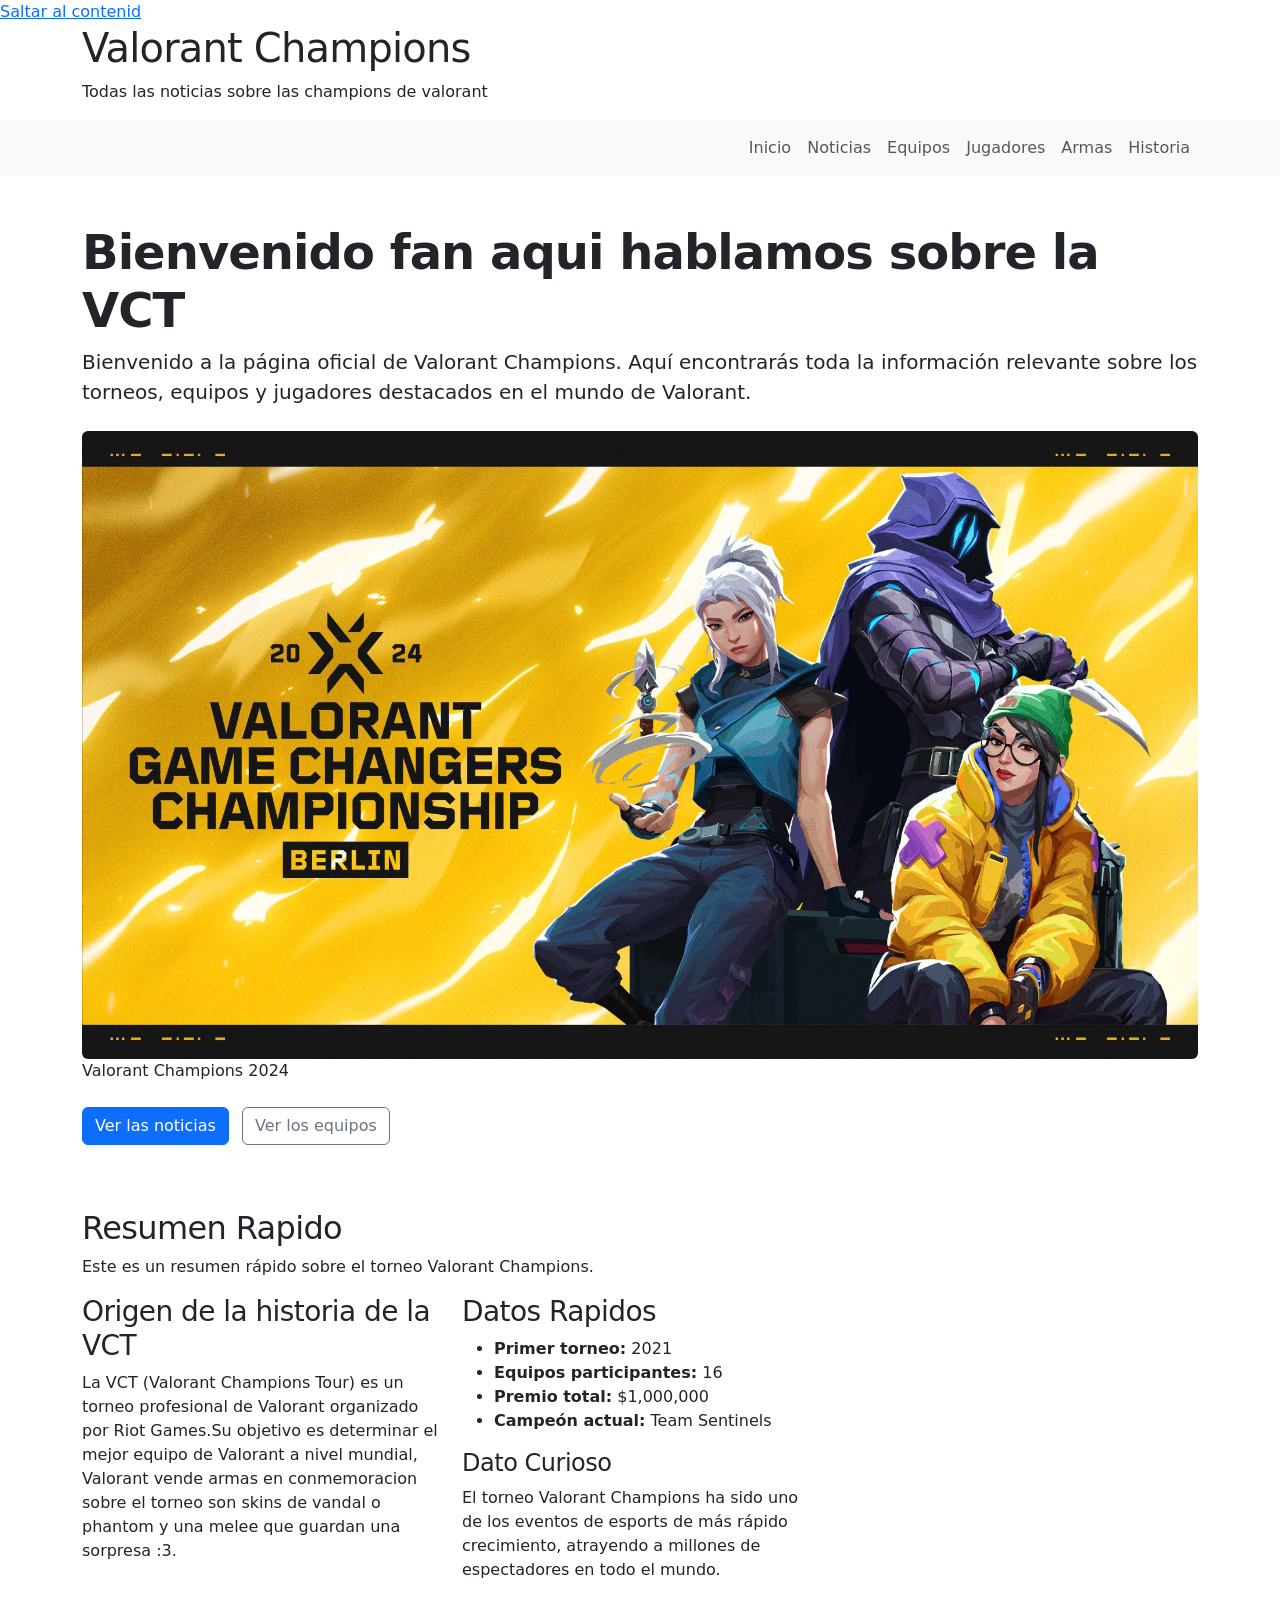
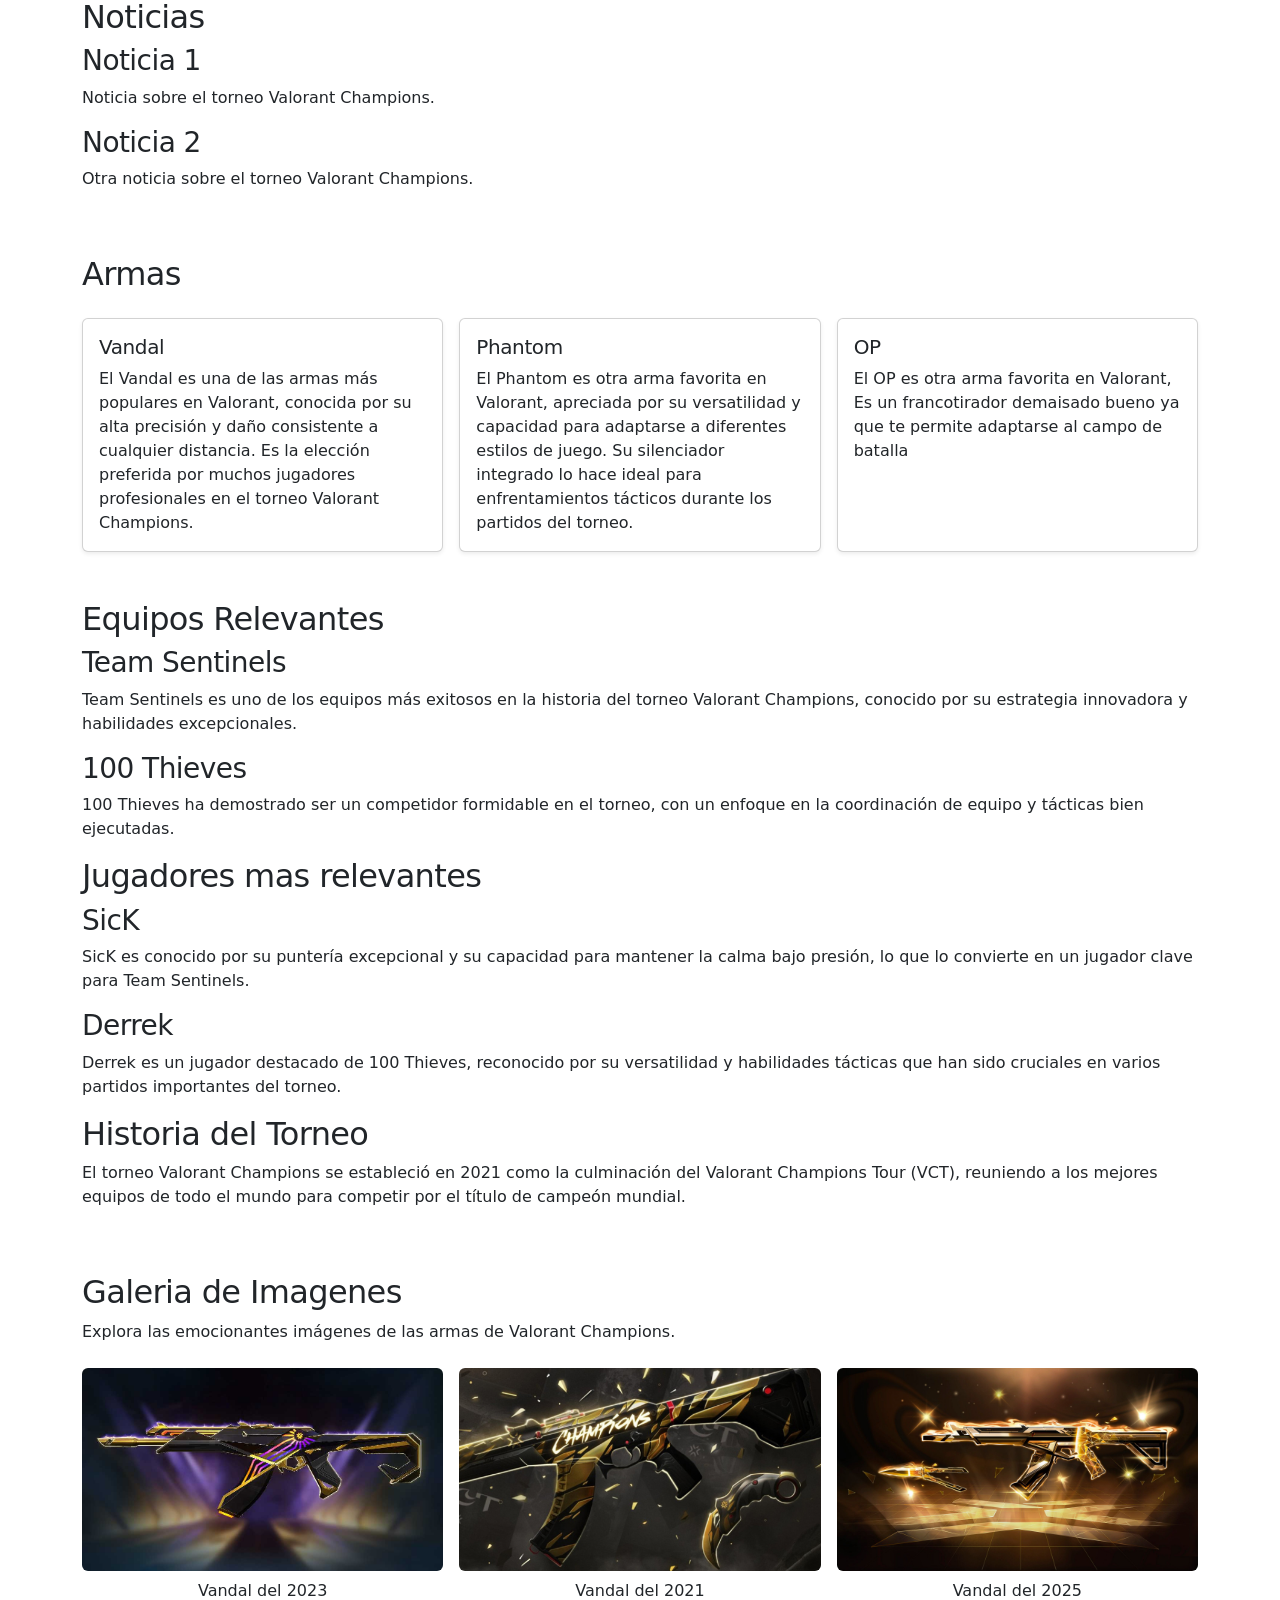
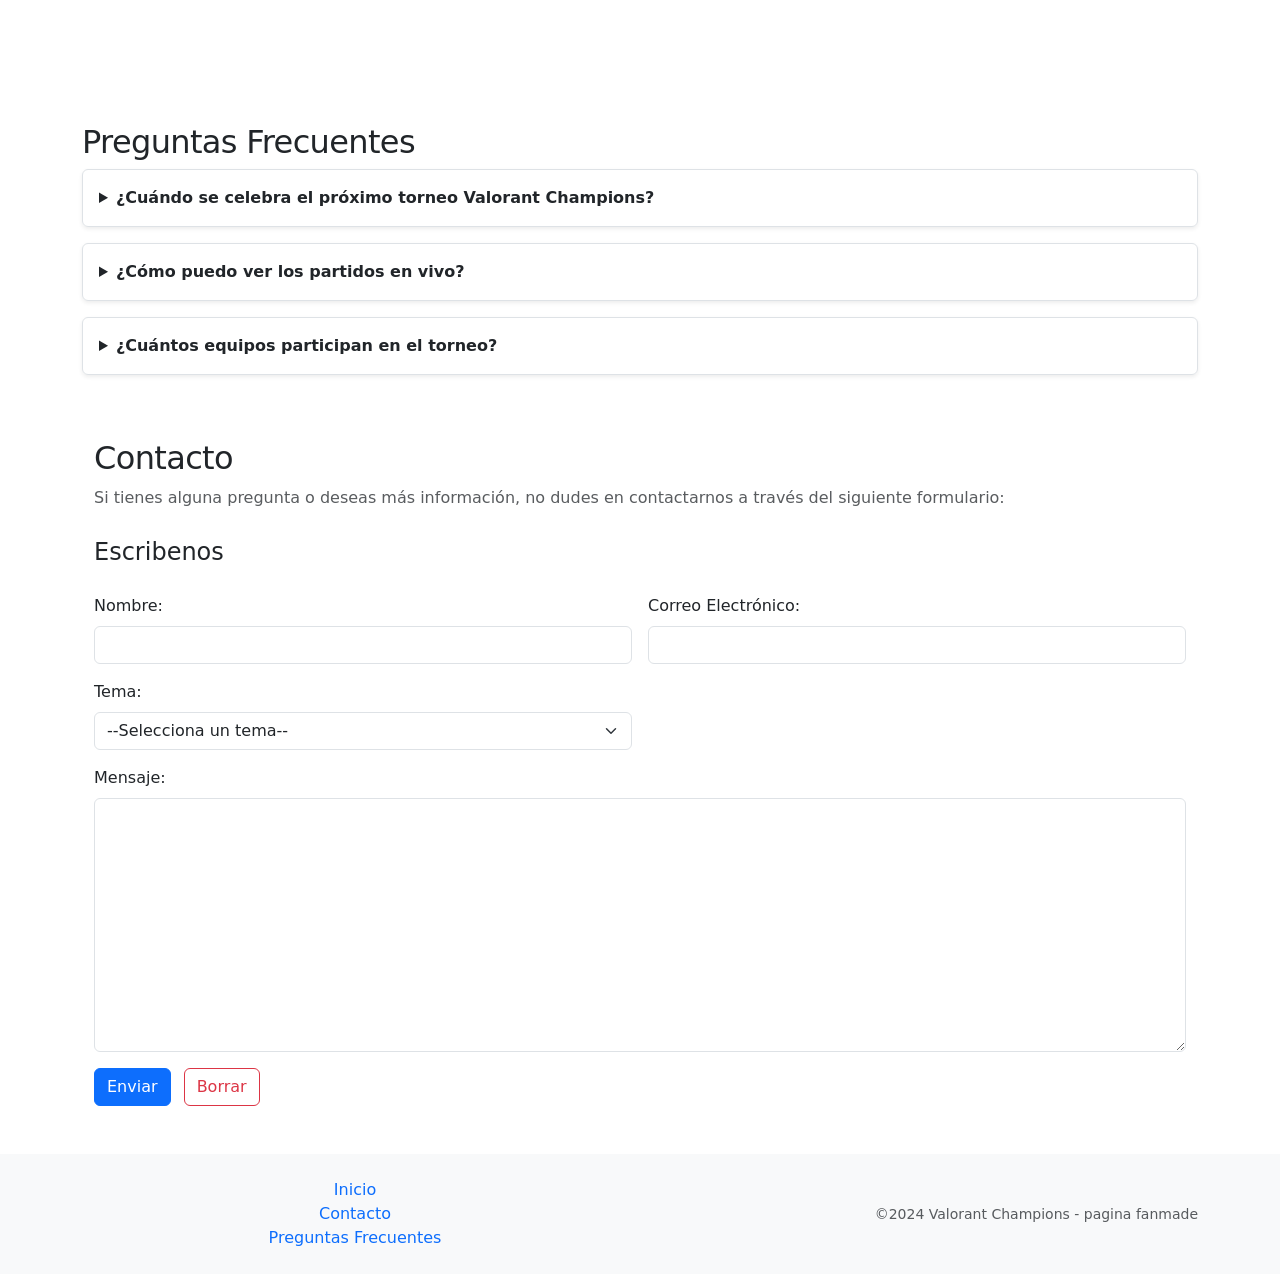
<file: index.html>
<!DOCTYPE html>
<html lang="en">
<head>
    <meta charset="UTF-8">
    <meta name="viewport" content="width=device-width, initial-scale=1.0">
    <title>Valorant Champions</title>
    <meta name="description" content="Stay updated with the latest news and updates about Valorant Champions." />
    <link rel="stylesheet" href="bootstrap-5.3.8-dist/css/bootstrap.min.css">
    <link rel="stylesheet" href="./styles/styles.css">
</head>
<body>
    <header>
        <a href="#contenido" aria-label="Ir al Contenido Principal">Saltar al contenid</a>
        <div class="container">
            <h1>Valorant Champions</h1>
            <p> Todas las noticias sobre las champions de valorant</p>
        </div>
        <nav class="navbar navbar-expand-md navbar-light bg-light" aria -label="Navegacion Principal">
            <div class="container">
            <button class="navbar-toggler" type="button" data-bs-toggle="collapse" data-bs-target="#menuPrincipal" aria-controls="menuPrincipal" aria-expanded="false" aria-label="Mostrar u ocultar menu">
                <span class="navbar-toggler-icon"></span>

            </button>
            <div class="collapse navbar-collapse" id="menuPrincipal">
                        <ul class="navbar-nav ms-auto">
                            <li class="nav-item"><a class="nav-link" href="#index">Inicio</a></li>
                            <li class="nav-item"><a class="nav-link" href="#Noticias">Noticias</a></li>
                            <li class="nav-item"><a class="nav-link" href="#Equipos">Equipos </a></li>
                            <li class="nav-item"><a class="nav-link" href="#jugadores">Jugadores</a></li>
                            <li class="nav-item"><a class="nav-link" href="#armas">Armas</a></li>
                            <li class="nav-item"><a class="nav-link" href="#Historia">Historia</a></li>
                        </ul>
                    </div> 
            </div>
        </nav>
    </header>
    <main id="contenido">
        <!-- Seccion Hero -->
            <section id="index" aria-label="Inicio-titulo">
                <div class="container py-5">
                <header class="mb-4">
                    <h2 id="incio-titulo" class="display-5 fw-bold">Bienvenido fan aqui hablamos sobre la VCT</h2>
                    <p class="lead">Bienvenido a la página oficial de Valorant Champions. Aquí encontrarás toda la información relevante sobre los torneos, equipos y jugadores destacados en el mundo de Valorant.</p>
                </header>
                <figure class="mb-4">
                    <img src="Img/Valorant Champions 2O24.jpg" 
                    class="img-fluid rounded"
                    alt="Valorant Champions 2024">
                    <figcaption>Valorant Champions 2024</figcaption>
                </figure>

                <p>
                    <a href="#Noticias" 
                    class="btn btn-primary me-2">Ver las noticias</a>
                    <a href="#Equipos"
                    class="btn btn-outline-secondary">Ver los equipos</a>

                </p>
                </div>
            </section>

            <!-- Layout de contenido + sidebar -->

            <section aria-labelledby="titulo-resumen">
                <header class="container">
                    <h2 id="titulo-resumen">Resumen Rapido</h2>
                    <p>Este es un resumen rápido sobre el torneo Valorant Champions.</p>
                </header>

                <div class="container">
                    <div class="row">
                        <!-- columna principal -->
                        <article class="col-12 col-md-4" aria-labelledby="Titulo-de-origen">
                            <h3 id="Titulo-Historia">Origen de la historia de la VCT</h3>
                            <p>La VCT (Valorant Champions Tour) es un torneo profesional de Valorant 
                                organizado por Riot Games.Su objetivo es determinar el mejor equipo de 
                                Valorant a nivel mundial, Valorant vende armas en conmemoracion sobre
                                el torneo son skins de vandal o phantom y una melee que guardan una 
                                sorpresa :3.</p>
                        </article>

                        <!-- Sidebar -->
                            <aside class="col-12 col-md-4" aria-labelledby="titulo-Ficha">
                                <h3 id="titulo-Ficha">Datos Rapidos</h3>
                                <ul>
                                    <li><strong>Primer torneo:</strong> 2021</li>
                                    <li><strong>Equipos participantes:</strong> 16</li>
                                    <li><strong>Premio total:</strong> $1,000,000</li>
                                    <li><strong>Campeón actual:</strong> Team Sentinels</li>
                                </ul>

                                <section|             aria-labelledby="Titulo-Dato">
                                    <h4 id="Titulo-Dato">Dato Curioso</h4>
                                    <p>El torneo Valorant Champions ha sido uno de los eventos de esports 
                                        de más rápido crecimiento, atrayendo a millones de espectadores 
                                        en todo el mundo.</p>
                                </section|>
                            </aside>
                    </div>
                </div>
            </section>

            <!-- noticias -->
            <section>
                <div class="container">
                <header>
                    <h2 id="Noticias">Noticias</h2>
                </header>
                <div>
                    <article aria-labelledby="titulo-noticia1">
                        <h3 id="titulo-noticia1">Noticia 1</h3>
                        <p>Noticia sobre el torneo Valorant Champions.</p>
                    </article>

                    <article aria-labelledby="titulo-noticia2">
                        <h3 id="titulo-noticia2">Noticia 2</h3>
                        <p>Otra noticia sobre el torneo Valorant Champions.</p>
                    </article>
                </div>
                </div>
            </section>

            <!-- armas -->
             <section id="armas" aria-labelledby="titulo-de-armas">
                <div class="container py-5">
                <header class="mb-4 ">
                    <h2 id="titulo-de-armas">Armas</h2>
                </header>
                <div class="row g-3">
                    <article class="col-12 col-md-4" aria-labelledby="titulo-vandal">
                        <div class="card h-100 shadow-sm transition">
                            <div class="card-body">
                        <h3 class="card-tittle h5" id="titulo-vandal">Vandal</h3>
                        <p class="card-text">El Vandal es una de las armas más populares en Valorant, conocida por su alta precisión y daño consistente a cualquier distancia. Es la elección preferida por muchos jugadores profesionales en el torneo Valorant Champions.</p>
                    </div>    
                    </div>
                    </article>

                    <article class="col-12 col-md-4" aria-labelledby="titulo-phantom">
                        <div class="card h-100 shadow-sm transition">
                            <div class="card-body">
                        <h3 class="card-tittle h5" id="titulo-phantom">Phantom</h3>
                        <p class="card-text">El Phantom es otra arma favorita en Valorant, apreciada por su versatilidad y capacidad para adaptarse a diferentes estilos de juego. Su silenciador integrado lo hace ideal para enfrentamientos tácticos durante los partidos del torneo.</p>
                    </div>    
                    </div>
                    </article>

                    <article class="col-12 col-md-4" aria-labelledby="titulo-OP">
                        <div class="card h-100 shadow-sm transition">
                            <div class="card-body">
                        <h3 class="card-tittle h5" id="titulo-OP">OP</h3>
                        <p class="card-text">El OP es otra arma favorita en Valorant, Es un francotirador demaisado bueno ya que te permite adaptarse al campo de batalla</p>
                    </div>    
                    </div>
                    </article>
                </div>
                </div>
             </section>
             
             <!-- equipos mas relevantes -->
             <section id="Equipos" aria-labelledby="titulo-equipos">
                <div class="container">
                <header>
                    <h2 id="titulo-equipos">Equipos Relevantes</h2>
                </header>
                <div>
                    <article aria-labelledby="titulo-sentinels">
                        <h3 id="titulo-sentinels">Team Sentinels</h3>
                        <p>Team Sentinels es uno de los equipos más exitosos en la historia del torneo Valorant Champions, conocido por su estrategia innovadora y habilidades excepcionales.</p>
                    </article>

                    <article aria-labelledby="titulo-100thieves">
                        <h3 id="titulo-100thieves">100 Thieves</h3>
                        <p>100 Thieves ha demostrado ser un competidor formidable en el torneo, con un enfoque en la coordinación de equipo y tácticas bien ejecutadas.</p>
                    </article>
                </div>
                </div>

            <!-- jugadores -->
             <section>
                <div class="container">
                <header>
                    <h2 id="jugadores" aria-labelledby="Titulos jugadores"> Jugadores mas relevantes</h2>
                </header>
                <div>
                    <article aria-labelledby="titulo-sicK">
                        <h3 id="titulo-sicK">SicK</h3>
                        <p>SicK es conocido por su puntería excepcional y su capacidad para mantener la calma bajo presión, lo que lo convierte en un jugador clave para Team Sentinels.</p>
                    </article>

                    <article aria-labelledby="titulo-derrek">
                        <h3 id="titulo-derrek">Derrek</h3>
                        <p>Derrek es un jugador destacado de 100 Thieves, reconocido por su versatilidad y habilidades tácticas que han sido cruciales en varios partidos importantes del torneo.</p>
                    </article>
                    </div>
                    </div>
             </section>

             <!-- historia -->
                <section id="Historia" aria-labelledby="titulo-historia">
                    <div class="container">
                    <header>
                        <h2 id="titulo-historia">Historia del Torneo</h2>
                        <p>El torneo Valorant Champions se estableció en 2021 como la culminación del Valorant Champions Tour (VCT), reuniendo a los mejores equipos de todo el mundo para competir por el título de campeón mundial.</p>
                    </header>
                    </div>
            
                    <!-- Galeria -->
             <section id="Galeria" aria-labelledby="titulo-Galeria">
                <div class="container py-5"> 
                <header class="mb-4">
                    <h2 id="titulo-Galeria">Galeria de Imagenes</h2>
                    <p>Explora las emocionantes imágenes de las armas de Valorant Champions.</p>
                </header>

                <div class="row g-3">
                    <figure class="col-12 col-sm-6 col-md-4 mb-4">
                        <img src="Img/Vandal del 2023.jpg" class="img-fluid rounded" alt="Imagen del torneo Valorant Champions 2024"
                        class="img-fluid rounded shadow-sm transition">
                        <figcaption class="mt-2 text-center">Vandal del 2023</figcaption> 
                    </figure>
                    
                    <figure class="col-12 col-sm-6 col-md-4 mb-4">
                        <img src="Img/vandal del 2021.jpg" class="img-fluid rounded" alt="Imagen del torneo Valorant Champions 2024"
                        class="img-fluid rounded shadow-sm transition">
                        <figcaption class="mt-2 text-center">Vandal del 2021</figcaption>
                    </figure>
                    
                    <figure class="col-12 col-sm-6 col-md-4 mb-4">
                        <img src="Img/vandal del 2025.jpg" class="img-fluid rounded" alt="Imagen del torneo Valorant Champions 2024"
                        class="img-fluid rounded shadow-sm transition">
                        <figcaption class="mt-2 text-center">Vandal del 2025</figcaption>
                    </figure>
                </div>
                
                </div>
            </section>
            
            <!-- FAQ con ditalis y summary --> 
            <section id="faq" aria-labelledby="titulo-faq">
                <header class="container py-5">
                    <h2 id="titulo-faq">Preguntas Frecuentes</h2>
                    <details class="border rounded p-3 mb-3 shadow-sm transition">
                        <summary class="fw-semibold">¿Cuándo se celebra el próximo torneo Valorant Champions?</summary>
                        <p class="mt-2 mb-0 text-muted">El próximo torneo está programado para noviembre de 2026.</p>
                    </details>
                    <details class="border rounded p-3 mb-3 shadow-sm transition">
                        <summary class="fw-semibold">¿Cómo puedo ver los partidos en vivo?</summary>
                        <p class="mt-2 mb-0 text-muted">Los partidos se transmiten en vivo a través de plataformas como Twitch y YouTube.</p>
                    </details>
                    <details class="border rounded p-3 mb-3 shadow-sm transition">
                        <summary class="fw-semibold">¿Cuántos equipos participan en el torneo?</summary>
                        <p class="mt-2 mb-0 text-muted">Un total de 16 equipos de todo el mundo compiten en el torneo.</p>
                    </details>
                </header>
             </section>

             <!-- Contacto -->
                <section class="container" id="Contacto" aria-labelledby="titulo-contacto">
                    <div class="container py">
                    <header class="mb-4">
                        <h2 id="titulo-contacto">Contacto</h2>
                        <p class="text-muted"> Si tienes alguna pregunta o deseas más información, no dudes en contactarnos a través del siguiente formulario:</p>
                    </header>
                    <form action="#" method="post">
                        <fieldset>
                            <legend>Escribenos</legend>
                            <div class="row g-3">
                        <div class="col-12 col-md-6">
                            <label for="nombre" class="form-label">Nombre:</label>
                            <input type="text" id="nombre" name="nombre" class="form-control" required>
                        </div>
                        <div class="col-12 col-md-6">
                            <label for="email" class="form-label">Correo Electrónico:</label>
                            <input type="email" id="email" name="email" class="form-control" required>
                        </div>
                        <div class="col-12 col-md-6">
                            <label for="tema" class="form-label">Tema:</label> <br>
                            <select id="tema" name="tema" class="form-select" required>
                                <option value="">--Selecciona un tema--</option>
                                <option value="general">Consulta General</option>
                                <option value="skins">Como comprar las skins</option>
                                <option value="sugerencias">Sugerencias</option>
                            </select>
                        </div>
                        <div class="col-12">
                            <label for="mensaje" class="form-label">Mensaje:</label> <br>
                            <textarea id="mensaje" name="mensaje" rows="10" class="form-control" required></textarea>
                        </div>
                        <div class="col-12">
                            <button type="submit" class="btn btn-primary me-2">Enviar</button>
                            <button type="reset" class="btn btn-outline-danger">Borrar</button>
                        </div>
                        </div>
                        </fieldset>
                    </form>
                    </div>
                    </section>
    
    
                    
        </main>

                <!-- pie de  pagina -->
                <footer class="bg-light mt-5">
                    <div class="container py-4 text-center">
                        <div class="row align-items-center">
                                <nav class="col-12 col-md-6" aria-labelledby="Enlaces del footer">
                                    <ul class="list-unstyled mb-0">
                                        <li><a href="#inicio" class="text-decoration-none">Inicio</a></li>
                                        <li><a href="#contacto" class="text-decoration-none">Contacto</a></li>
                                        <li><a href="#faq" class="text-decoration-none">Preguntas Frecuentes</a></li>
                                    </ul>
                                </nav>
                                <div class="col-12 col-md-6 text-md-end">
                                    <small class="text-muted">©2024 Valorant Champions - pagina fanmade</small>
                                </div>
                            </div>
                    </div>
                </footer>
                <script src="/bootstrap-5.3.8-dist/js/bootstrap.bundle.min.js"></script>
</body>
</html>
</file>
<file: styles/styles.css>
/* ===== Transiciones y animaciones ===== */
.transition {
    transition: transform .2s ease, box-shadow .2s ease;
}

.transition:hover {
    transform: translateY(-4px);
    box-shadow: 0 .5rem 1rem rgba(0, 0, 0, 0.15);
}

.card.section-card,
.card.kpi-card {
    transition: transform .18s ease, box-shadow .18s ease, border-color .18s ease;
}

.card.section-card:hover,
.card.kpi-card:hover {
    transform: translateY(-3px);
    box-shadow: 0 18px 40px -14px rgba(99, 102, 241, 0.35);
    border-color: rgba(99, 102, 241, 0.35);
}

body.dark .card.section-card:hover,
body.dark .card.kpi-card:hover {
    box-shadow: 0 20px 46px -14px rgba(0, 0, 0, 0.8);
}

h1, h2, h3, h4, h5, h6 {
    letter-spacing: -0.02em;
}

main.container {
    animation: fadeIn .3s ease;
}

@keyframes fadeIn {
    from { opacity: 0; transform: translateY(8px); }
    to { opacity: 1; transform: translateY(0); }
}

/* ===== Tarjetas de deseos ===== */
.deseo-card {
    min-height: 100%;
}

.objeto-imagen {
    object-fit: cover;
    height: 200px;
}

.placeholder-imagen {
    height: 200px;
    background: linear-gradient(135deg, rgba(99,102,241,0.12), rgba(139,92,246,0.12));
    border-bottom: 1px solid rgba(15, 23, 42, 0.08);
    display: flex;
    align-items: center;
    justify-content: center;
    font-size: 2.5rem;
}

.card .progress {
    background-color: rgba(15, 23, 42, 0.08);
    border-radius: 1rem;
    height: .6rem;
}

.card .progress-bar {
    transition: width 0.5s ease;
    background: linear-gradient(90deg, #6366f1, #8b5cf6);
}

/* ===== Dashboard ===== */
.dashboard-metric-card .label {
    font-size: 0.72rem;
    text-transform: uppercase;
    letter-spacing: 0.09em;
    color: var(--muted);
    font-weight: 600;
}

.dashboard-metric-card .value {
    font-size: 1.5rem;
    font-weight: 800;
    font-family: 'Plus Jakarta Sans', sans-serif;
}

.dashboard-chart-card {
    background: linear-gradient(145deg, rgba(255,255,255,0.96) 0%, rgba(248,250,252,0.96) 100%);
}

.dashboard-chart-metrics .small {
    color: var(--muted);
}

.dashboard-chart-metrics .fw-bold {
    font-size: 1rem;
}

.dashboard-cta-button {
    border-radius: 1rem;
    font-weight: 700;
}

.btn-warning {
    background: linear-gradient(135deg, #f59e0b, #f97316);
    border-color: transparent;
    color: #fff;
}

.btn-warning:hover {
    background: linear-gradient(135deg, #f97316, #ea580c);
    color: #fff;
}

/* ===== Hero del dashboard ===== */
.hero-dashboard {
    position: relative;
    overflow: hidden;
    border-radius: 1.4rem;
    padding: 2rem 1.75rem;
    color: #fff;
    background: linear-gradient(120deg, #1e1b4b 0%, #312e81 50%, #4f46e5 100%);
    box-shadow: 0 24px 60px -20px rgba(79, 70, 229, 0.6);
    border: 1px solid rgba(255,255,255,0.12);
}

.hero-dashboard::before {
    content: "";
    position: absolute;
    top: -40%;
    right: -10%;
    width: 320px;
    height: 320px;
    border-radius: 50%;
    background: radial-gradient(circle, rgba(255,255,255,0.18), transparent 70%);
}

.hero-dashboard::after {
    content: "";
    position: absolute;
    bottom: -50%;
    left: 20%;
    width: 260px;
    height: 260px;
    border-radius: 50%;
    background: radial-gradient(circle, rgba(34,197,94,0.25), transparent 70%);
}

.hero-dashboard > * { position: relative; z-index: 1; }

.hero-dashboard .hero-title {
    font-size: 1.6rem;
    font-weight: 800;
    margin-bottom: .25rem;
}

.hero-dashboard .hero-sub {
    color: rgba(255,255,255,0.85);
    margin-bottom: 0;
}

.hero-dashboard .hero-badge {
    display: inline-flex;
    align-items: center;
    gap: .4rem;
    background: rgba(255,255,255,0.16);
    border: 1px solid rgba(255,255,255,0.25);
    border-radius: 2rem;
    padding: .35rem .9rem;
    font-size: .8rem;
    font-weight: 600;
    backdrop-filter: blur(6px);
}

/* ===== Botones con gradiente ===== */
.btn-gradient {
    background: linear-gradient(135deg, #6366f1, #8b5cf6);
    border: none;
    color: #fff;
    box-shadow: 0 8px 20px -8px rgba(99,102,241,.6);
    transition: transform .15s ease, box-shadow .15s ease;
}

.btn-gradient:hover {
    color: #fff;
    transform: translateY(-1px);
    box-shadow: 0 12px 26px -8px rgba(99,102,241,.7);
}

.btn-success {
    background: linear-gradient(135deg, #16a34a, #22c55e);
    border: none;
    box-shadow: 0 8px 20px -8px rgba(34,197,94,.55);
}

.btn-success:hover { background: linear-gradient(135deg, #15803d, #16a34a); }

.btn-danger {
    background: linear-gradient(135deg, #dc2626, #ef4444);
    border: none;
    box-shadow: 0 8px 20px -8px rgba(239,68,68,.5);
}

.btn-danger:hover { background: linear-gradient(135deg, #b91c1c, #dc2626); }

/* ===== Calendario agenda ===== */
.agenda-calendar {
    width: 100%;
    table-layout: fixed;
}

.agenda-calendar th,
.agenda-calendar td {
    border: 1px solid rgba(15, 23, 42, 0.08);
    vertical-align: top;
    padding: 0.5rem;
    height: 8.5rem;
    min-height: 8.5rem;
    overflow: hidden;
}

.agenda-calendar th {
    text-align: center;
    font-weight: 700;
    color: #334155;
    height: auto;
    min-height: 0;
    padding: 0.5rem;
}

.agenda-calendar td {
    background: rgba(248, 250, 252, 0.85);
}

.agenda-calendar td.day-today {
    border-color: #6366f1;
    background: rgba(99, 102, 241, 0.1);
    box-shadow: inset 0 0 0 1px rgba(99,102,241,.3);
}

.agenda-calendar .day-number {
    display: inline-flex;
    align-items: center;
    justify-content: center;
    width: 1.7rem;
    height: 1.7rem;
    margin-bottom: 0.4rem;
    font-weight: 700;
    font-size: .9rem;
    color: #0f172a;
    text-decoration: none;
    border-radius: .5rem;
}

.agenda-calendar td.day-today .day-number {
    background: linear-gradient(135deg, #6366f1, #8b5cf6);
    color: #fff;
    box-shadow: 0 4px 12px rgba(99,102,241,.4);
}

.agenda-calendar .day-number:hover {
    text-decoration: underline;
}

/* Contenedor de eventos del día */
.agenda-calendar .day-events {
    display: flex;
    flex-direction: column;
    gap: 0.25rem;
    max-height: 5.6rem;
    overflow: hidden;
}

/* Evento individual: píldora adaptativa */
.agenda-calendar .event-item {
    display: flex;
    align-items: center;
    gap: 0.3rem;
    padding: 0.2rem 0.45rem;
    border-radius: 0.5rem;
    font-size: 0.72rem;
    font-weight: 600;
    line-height: 1.2;
    min-width: 0;
    white-space: nowrap;
    overflow: hidden;
    cursor: default;
    transition: transform .12s ease, box-shadow .12s ease;
}

.agenda-calendar .event-item:hover {
    transform: translateY(-1px);
    box-shadow: 0 4px 10px rgba(0,0,0,0.12);
}

.agenda-calendar .event-icon {
    flex-shrink: 0;
    font-size: 0.8rem;
}

.agenda-calendar .event-text {
    flex: 1 1 auto;
    min-width: 0;
    overflow: hidden;
    text-overflow: ellipsis;
}

.agenda-calendar .event-check {
    flex-shrink: 0;
    font-weight: 800;
    color: #16a34a;
}

/* Recordatorio: amarillo */
.agenda-calendar .event-recordatorio {
    background: linear-gradient(135deg, #fde68a, #fbbf24);
    color: #78350f;
    border: 1px solid rgba(180, 83, 9, 0.25);
}

/* Nota: índigo */
.agenda-calendar .event-nota {
    background: linear-gradient(135deg, #c7d2fe, #a5b4fc);
    color: #312e81;
    border: 1px solid rgba(79, 70, 229, 0.25);
}

/* Completado: tachado y atenuado */
.agenda-calendar .event-completed {
    opacity: 0.6;
}

.agenda-calendar .event-completed .event-text {
    text-decoration: line-through;
}

/* ===== Modo oscuro ===== */
body.dark .agenda-calendar th,
body.dark .agenda-calendar td {
    border-color: rgba(148, 163, 184, 0.2);
}

body.dark .agenda-calendar th {
    color: #cbd5e1;
}

body.dark .agenda-calendar td {
    background: rgba(22, 35, 58, 0.6);
}

body.dark .agenda-calendar .day-number {
    color: #f8fafc;
}

body.dark .agenda-calendar .event-recordatorio {
    background: linear-gradient(135deg, #b45309, #d97706);
    color: #fef3c7;
    border-color: rgba(252, 211, 77, 0.3);
}

body.dark .agenda-calendar .event-nota {
    background: linear-gradient(135deg, #4338ca, #6366f1);
    color: #e0e7ff;
    border-color: rgba(165, 180, 252, 0.3);
}

body.dark .agenda-calendar .event-check {
    color: #4ade80;
}

body.dark .card .progress {
    background-color: rgba(148, 163, 184, 0.2);
}

body.dark .placeholder-imagen {
    background: linear-gradient(135deg, rgba(99,102,241,0.2), rgba(139,92,246,0.2));
    border-bottom: 1px solid rgba(148, 163, 184, 0.2);
}

body.dark .table-light,
body.dark .table-light > th,
body.dark .table-light > td {
    background-color: rgba(22, 35, 58, 0.6);
    color: var(--text);
}

body.dark .breadcrumb-item.active {
    color: var(--muted);
}

body.dark .breadcrumb-item a {
    color: #a5b4fc;
}

body.dark .dashboard-chart-card {
    background: linear-gradient(145deg, rgba(14,21,38,0.96) 0%, rgba(22,32,58,0.96) 100%);
}

/* ===== Badges ===== */
.badge {
    border-radius: .5rem;
    font-weight: 600;
}

/* ===== Listas ===== */
.list-group-item {
    border-color: var(--border);
}

.list-group-item-action:hover {
    background: var(--surface-2);
}
</file>
